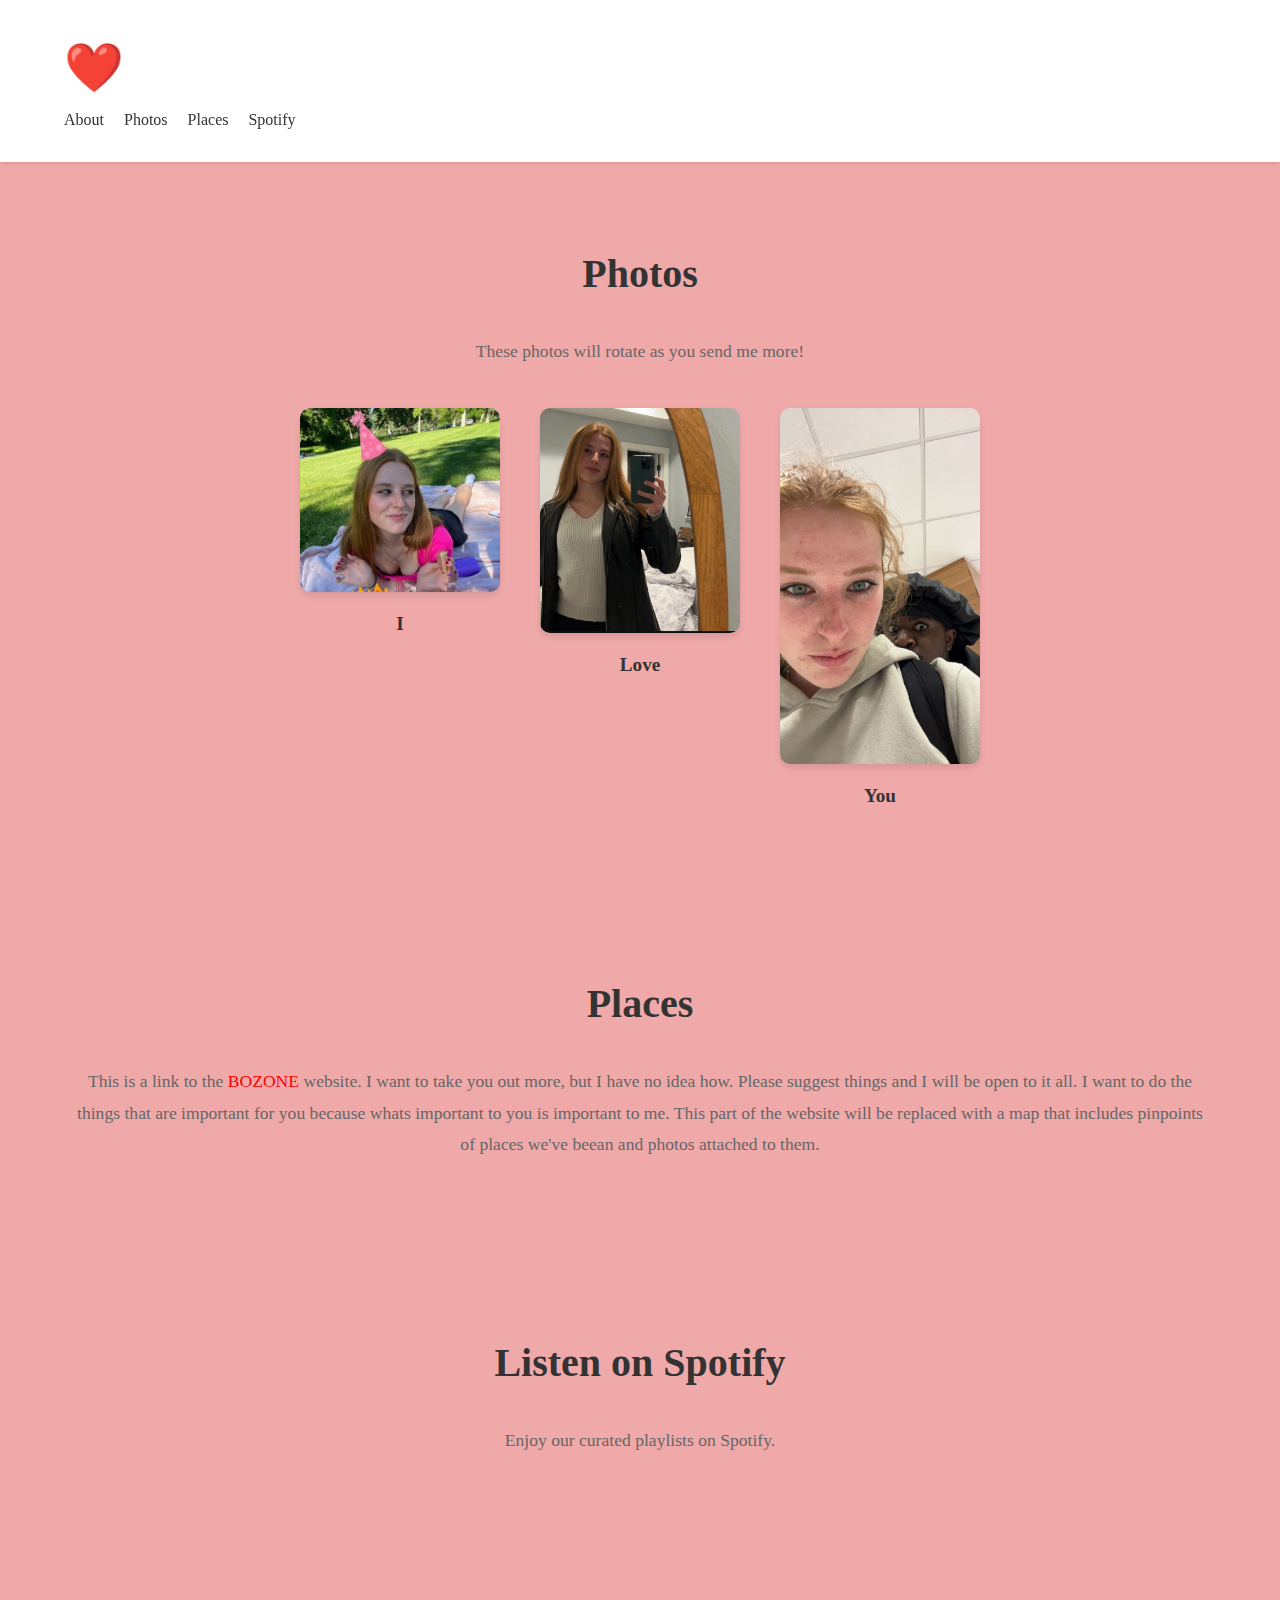
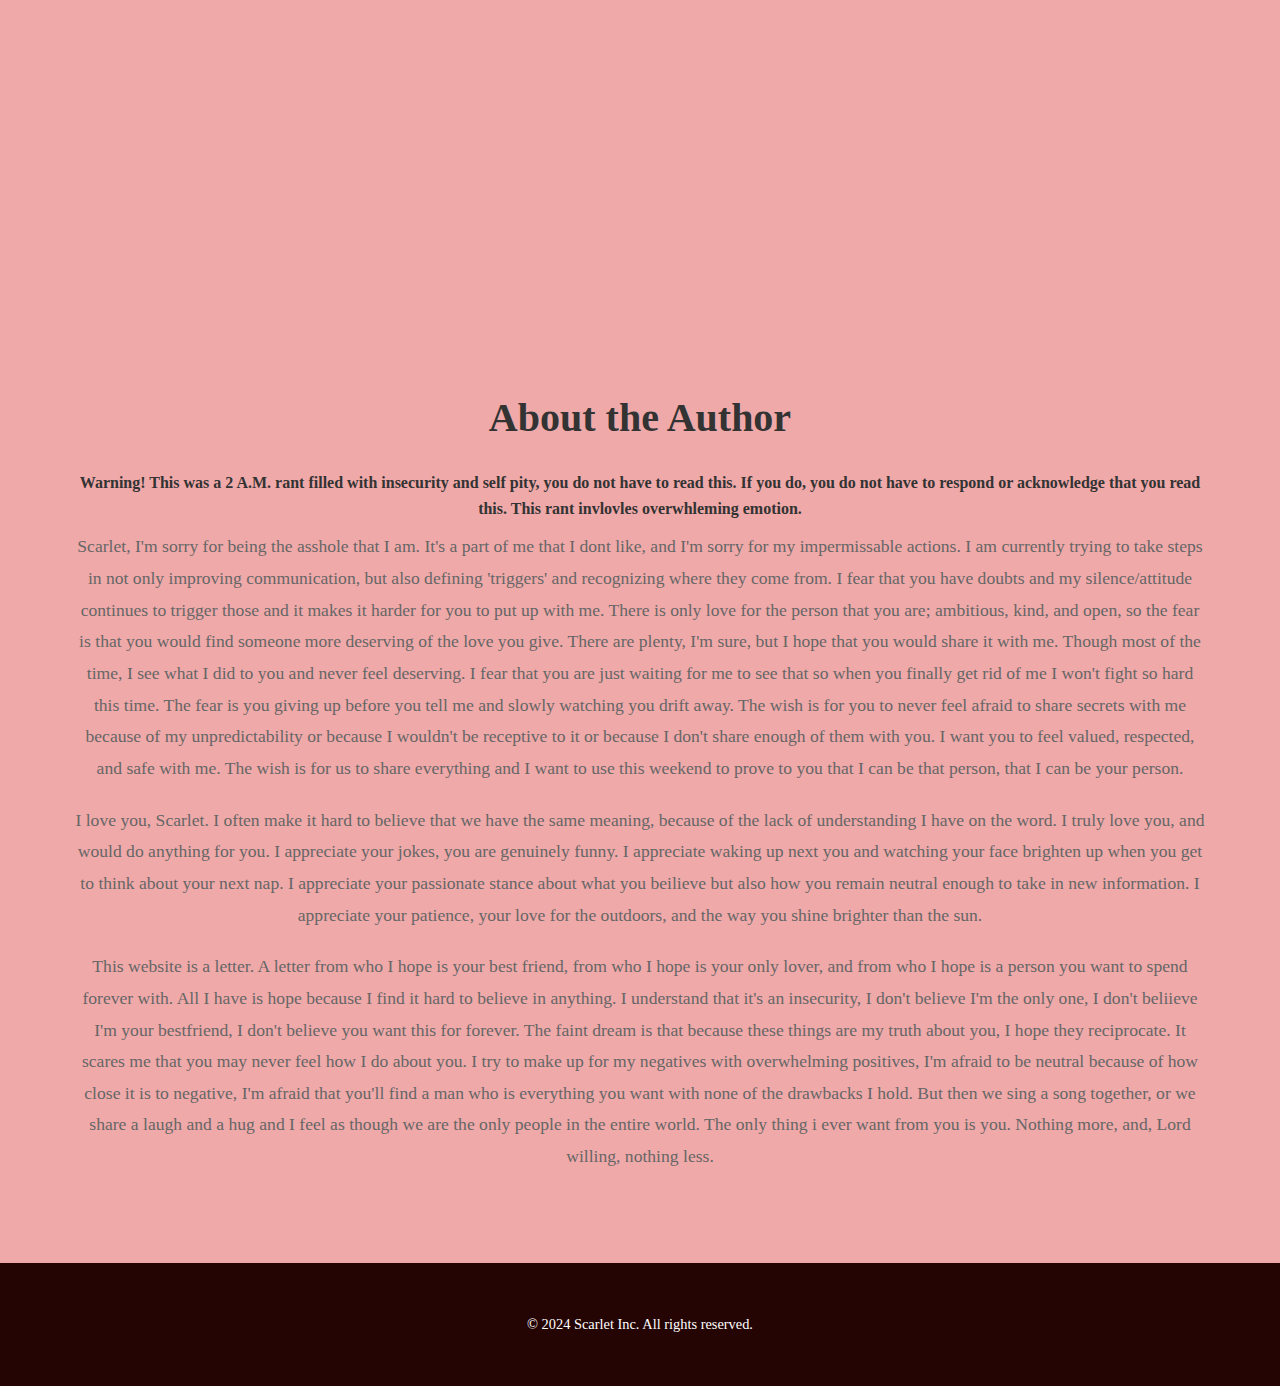
<file: sub.html>
<!DOCTYPE html>
<html lang="en">
<head>
    <meta charset="UTF-8">
    <meta name="viewport" content="width=device-width, initial-scale=1.0">
    <title>I Love You, Take 1</title>
    <link rel="shortcut icon" href="images/Snapchat-1677233855.jpg" type="image/x-icon">
     <link href="https://api.mapbox.com/mapbox-gl-js/v2.6.1/mapbox-gl.css" rel="stylesheet">
    <link rel="stylesheet" href="sub.css">
</head>
<body>
    <header>
        <nav>
            <div class="container">
                <div class="logo">❤️</div>
                <ul class="nav-links">
                    <li><a href="#about">About</a></li>
                    <li><a href="#products">Photos</a></li>
                    <li><a href="#contact">Places</a></li>
                    <li><a href="#spotify">Spotify</a></li>
                </ul>
            </div>
        </nav>
    </header>

    
    <section id="products" class="section image-scroll">
        <div class="container">
            <h2>Photos</h2>
            <p>These photos will rotate as you send me more!</p>
            <div class="image-links">
                <a href="#">
                    <img src="images/0.jpg" alt="iPhone">
                    <span>I</span>
                </a>
                <a href="#">
                    <img src="images/Screenshot_20240630_081850_Instagram.jpg" alt="MacBook">
                    <span>Love</span>
                </a>
                <a href="#">
                    <img src="images/IMG_0658 - Kendall Armstrong.JPG" alt="Apple Watch">
                    <span>You</span>
                </a>
            </div>
        </div>
    </section>
    
    <section id="contact" class="section">
        <div class="container">
            <h2>Places</h2>
            <p>
                This is a link to the <a href="https://bozone.com/">BOZONE</a> website. I want to take you out more, but I have no idea how. Please suggest things and I will be open to it all.
                I want to do the things that are important for you because whats important to you is important to me. This part of the website will be replaced with a map that includes pinpoints of places we've beean
                and photos attached to them.
            </p>
            <div id="map">
            </div>

    <script src="https://api.mapbox.com/mapbox-gl-js/v2.6.1/mapbox-gl.js"></script>
    <script>
        mapboxgl.accessToken = 'YOUR_MAPBOX_ACCESS_TOKEN';

        var map = new mapboxgl.Map({
            container: 'map',
            style: 'mapbox://styles/mapbox/streets-v11',
            center: [-74.5, 40], // starting position [lng, lat]
            zoom: 9 // starting zoom
        });

        map.on('load', function() {
            // Add a GeoJSON source with features for each location
            map.addSource('locations', {
                'type': 'geojson',
                'data': {
                    'type': 'FeatureCollection',
                    'features': [
                        {
                            'type': 'Feature',
                            'geometry': {
                                'type': 'Point',
                                'coordinates': [-74.5, 40] // Example coordinates for the pin
                            },
                            'properties': {
                                'title': 'Location A',
                                'description': 'Description of Location A',
                                'photoUrl': 'https://example.com/photo1.jpg' // Example photo URL
                            }
                        },
                        // Add more features for other locations as needed
                    ]
                }
            });

            // Add markers to the map
            map.addLayer({
                'id': 'locations',
                'type': 'symbol',
                'source': 'locations',
                'layout': {
                    'icon-image': 'marker-15', // Replace with your custom marker image if needed
                    'icon-allow-overlap': true
                }
            });

            // Create a popup, but don't add it to the map yet
            var popup = new mapboxgl.Popup({
                closeButton: false,
                closeOnClick: false
            });

            // Display photos on hover
            map.on('mouseenter', 'locations', function(e) {
                var coordinates = e.features[0].geometry.coordinates.slice();
                var photoUrl = e.features[0].properties.photoUrl;

                // Ensure that if the map is zoomed out such that multiple
                // copies of the feature are visible, the popup appears
                // over the copy being pointed to.
                while (Math.abs(e.lngLat.lng - coordinates[0]) > 180) {
                    coordinates[0] += e.lngLat.lng > coordinates[0] ? 360 : -360;
                }

                popup.setLngLat(coordinates)
                    .setHTML('<img src="' + photoUrl + '" style="max-width: 300px;" />')
                    .addTo(map);
            });

            map.on('mouseleave', 'locations', function() {
                popup.remove();
            });
        });
    </script>
            </div>
        </section>
        
        <section id="spotify" class="section">
            <div class="container">
                <h2>Listen on Spotify</h2>
                <p>Enjoy our curated playlists on Spotify.</p>
                <iframe style="border-radius:12px" src="https://open.spotify.com/embed/playlist/4PN72g3aCwoqcN5HDNMBqE?utm_source=generator" width="100%" height="352" frameBorder="0" allowfullscreen="" allow="autoplay; clipboard-write; encrypted-media; fullscreen; picture-in-picture" loading="lazy"></iframe>
                
            </section>

            <section id="about" class="section">
                <div class="container">
                    <h2>About the Author</h2>
                    <h4>Warning! This was a 2 A.M. rant filled with insecurity and self pity, you do not have to read this. If you do, you do not have to respond or acknowledge that you read this. This rant invlovles overwhleming emotion.</h4>
                    <p> 
                        Scarlet, I'm sorry for being the asshole that I am. It's a part of me that I dont like, and I'm sorry for my impermissable actions. 
                        I am currently trying to take steps in not only improving communication, but also defining 'triggers' and recognizing where they come from.
                        I fear that you have doubts and my silence/attitude continues to trigger those and it makes it harder for you to put up with me.
                        There is only love for the person that you are; ambitious, kind, and open, so the fear is that you would find someone more deserving of 
                        the love you give. There are plenty, I'm sure, but I hope that you would share it with me. Though most of the time, I see what I did to you and 
                        never feel deserving. I fear that you are just waiting for me to see that so when you finally get rid of me I won't fight so hard this time. 
                        The fear is you giving up before you tell me and slowly watching you drift away. The wish is for you to never feel afraid to share secrets with me because
                        of my unpredictability or because I wouldn't be receptive to it or because I don't share enough of them with you. I want you to feel valued, respected, and safe with me. 
                        The wish is for us to share everything and I want to use this weekend to prove to you that I can be that person, that I can be your person. 
                    </p>
                    <p>
                        I love you, Scarlet. I often make it hard to believe that we have the same meaning, because of the lack of understanding I have on the word. I truly love you, and would do anything for you. 
                        I appreciate your jokes, you are genuinely funny. I appreciate waking up next you and watching your face brighten up when you get to think about your next nap. I appreciate your passionate stance
                        about what you beilieve but also how you remain neutral enough to take in new information. I appreciate your patience, your love for the outdoors, and the way you shine brighter than the sun.
                    </p>
                    <p>
                        This website is a letter. A letter from who I hope is your best friend, from who I hope is your only lover, and from who I hope is 
                        a person you want to spend forever with. All I have is hope because I find it hard to believe in anything. I understand that it's an insecurity,
                        I don't believe I'm the only one, I don't beliieve I'm your bestfriend, I don't believe you want this for forever. The faint dream is that because these 
                        things are my truth about you, I hope they reciprocate. It scares me that you may never feel how I do about you. I try to make up for my negatives with
                        overwhelming positives, I'm afraid to be neutral because of how close it is to negative, I'm afraid that you'll find a man who is everything you want with none of the drawbacks I hold.
                        But then we sing a song together,  or we share a laugh and a hug and I feel as though we are the only people in the entire world. The only thing i ever want from you is you. Nothing more, and, Lord willing, nothing less.
                    </p>
                </div>
            </section>
            
            <footer>
                <div class="container">
                    <p>&copy; 2024 Scarlet Inc. All rights reserved.</p>
                </div>
            </footer>
        </body>
        </html>
</file>
<file: sub.css>
/* Reset default styles */
* {
    margin: 0;
    padding: 0;
    box-sizing: border-box;
}

/* Basic styling */
body {
    font-family:Cambria, Cochin, Georgia, Times, 'Times New Roman', serif;
    line-height: 1.6;
    background-color: #f0a9a9;
    color: #333;
}

.container {
    width: 90%;
    max-width: 1200px;
    margin: 0 auto;
    padding: 20px 0;
}

header {
    background-color: #fff;
    box-shadow: 0 2px 4px rgba(0, 0, 0, 0.1);
    position: sticky;
    top: 0;
    z-index: 1000;
}

nav {
    display: flex;
    justify-content: space-between;
    align-items: center;
    padding: 10px 0;
}

.logo{
    font-size: 3rem;
}

.nav-links {
    list-style-type: none;
    display: flex;
}

.nav-links li {
    margin-right: 20px;
}

.nav-links a {
    text-decoration: none;
    color: #333;
    font-size: 1rem;
    transition: color 0.3s ease;
}

.nav-links a:hover {
    color: #007bff;
}

.section {
    padding: 60px 0;
    text-align: center;
}

.section h2 {
    font-size: 2.5rem;
    margin-bottom: 20px;
    color: #333;
}

.section p {
    font-size: 1.1rem;
    line-height: 1.8;
    color: #666;
}

.image-links {
    display: flex;
    justify-content: center;
    margin-top: 30px;
}

.image-links a {
    display: block;
    margin: 0 20px;
    text-decoration: none;
    color: #333;
    transition: transform 0.3s ease;
}

.image-links a img {
    width: 200px;
    height: auto;
    border-radius: 10px;
    box-shadow: 0 4px 6px rgba(0, 0, 0, 0.1);
    transition: transform 0.3s ease;
}

.image-links a img:hover {
    transform: scale(1.1);
}

.image-links a span {
    display: block;
    margin-top: 10px;
    font-size: 1.2rem;
    font-weight: bold;
}

.spotify-link {
    display: inline-block;
    padding: 10px 20px;
    background-color: #1db954;
    color: #fff;
    text-decoration: none;
    font-size: 1rem;
    border-radius: 5px;
    margin-top: 20px;
    transition: background-color 0.3s ease;
}

.spotify-link:hover {
    background-color: #169e42;
}

p {
    padding: 10px;
}

  #map { position: absolute; top: 0; bottom: 0; width: 100%; }
        .popup { max-width: 300px; }

footer {
    background-color: #250404;
    color: #fff;
    text-align: center;
    padding: 20px 0;
    position: relative;
    bottom: 0;
    width: 100%;
}

footer p {
    font-size: 0.9rem;
}

/* Responsive design */
@media (max-width: 768px) {
    .nav-links {
        flex-direction: column;
    }

    .nav-links li {
        margin: 10px 0;
    }

    .logo {
        font-size: 1.5rem;
    }

    .section h2 {
        font-size: 2rem;
    }

    .section p {
        font-size: 1rem;
    }

    .image-links {
        flex-wrap: wrap;
    }

    .image-links a {
        margin: 10px;
    }

    .image-links a img {
        width: 150px;
    }
}

a {
    text-decoration: none;
    color: red;
}
</file>
